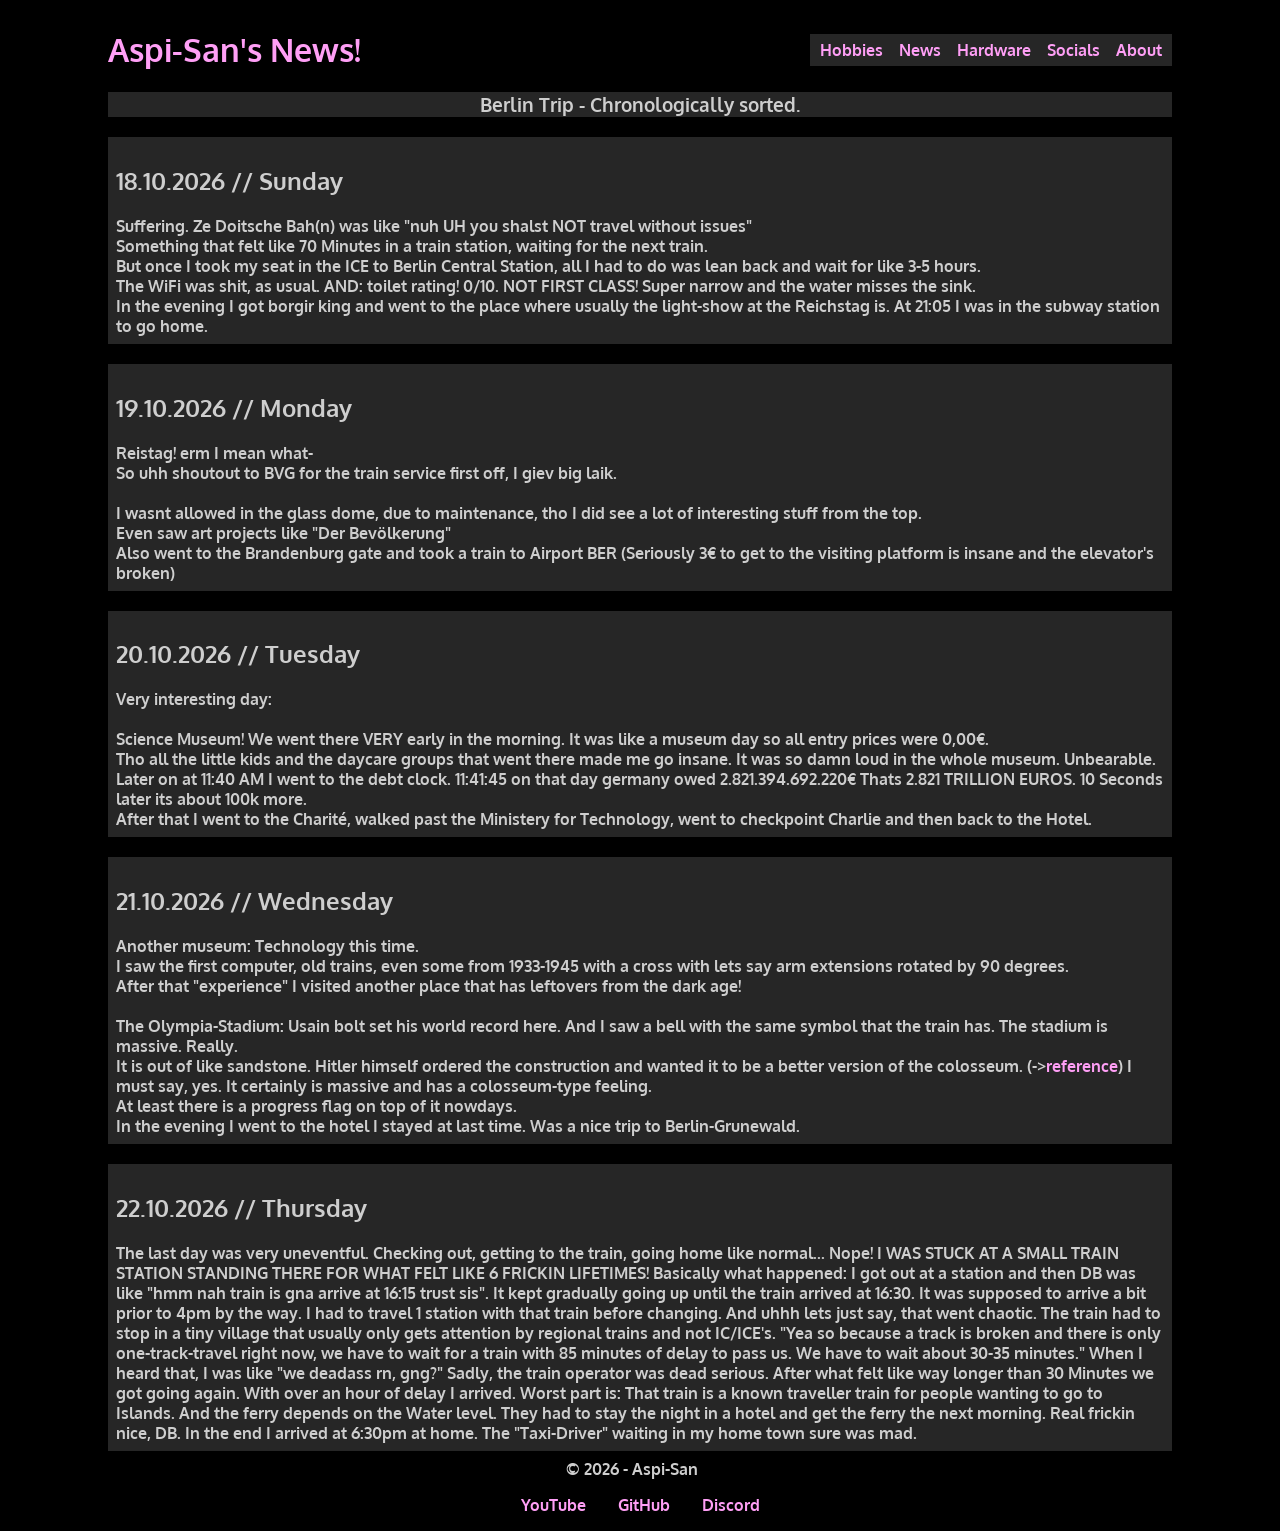
<file: berlintrip.html>
<!DOCTYPE html>
<html>
<head>
  <meta charset="utf-8">
  <link rel="shortcut icon" type="image/x-icon" href="favicon.ico" />
<title>Aspi's News</title>
  <link rel="preconnect" href="https://fonts.googleapis.com">
<link rel="preconnect" href="https://fonts.gstatic.com" crossorigin>
<link href="https://fonts.googleapis.com/css2?family=Oxygen:wght@300;400;700&display=swap" rel="stylesheet">
<link rel="stylesheet" href="style.css">
</head>

<body>
  <div class="navbar">
        <h1 class="headline">
            <a href="index.html">Aspi-San's News!</a><br> <span class="text-highlight"></span>
        </h1>

		<nav class="nav-container">
            <a href="/hobbies.html">Hobbies</a>
            <a href="/news.html">News</a>
            <a href="/hardware.html">Hardware</a>
            <a href="/socials.html">Socials</a>
            <a href="/about.html">About</a>
    </nav>
  </div>
      <div class="top-banner">Berlin Trip - Chronologically sorted.
      </div><br>

<div class=text-container>
    <h2>18.10.2026 // Sunday</h2>
    Suffering. Ze Doitsche Bah(n) was like "nuh UH you shalst NOT travel without issues"<br>
  Something that felt like 70 Minutes in a train station, waiting for the next train.<br>
  But once I took my seat in the ICE to Berlin Central Station, all I had to do was lean back and wait for like 3-5 hours.
	<br>The WiFi was shit, as usual. AND: toilet rating! 0/10. NOT FIRST CLASS! Super narrow and the water misses the sink.
    <br>In the evening I got borgir king and went to the place where usually the light-show at the Reichstag is. At 21:05 I was in the subway station to go home.
  </div><br>

<div class=text-container>
    <h2>19.10.2026 // Monday</h2>
  Reistag! erm I mean what-<br>
  So uhh shoutout to BVG for the train service first off, I giev big laik.<br>
	<br>I wasnt allowed in the glass dome, due to maintenance, tho I did see a lot of interesting stuff from the top.
    <br>Even saw art projects like "Der Bevölkerung"
    <br> Also went to the Brandenburg gate and took a train to Airport BER (Seriously 3€ to get to the visiting platform is insane and the elevator's broken)
  </div><br>

      <div class=text-container>
    <h2>20.10.2026 // Tuesday</h2>
    Very interesting day:<br> <br>
  Science Museum! We went there VERY early in the morning. It was like a museum day so all entry prices were 0,00€.<br>
Tho all the little kids and the daycare groups that went there made me go insane. It was so damn loud in the whole museum. Unbearable.
	<br>Later on at 11:40 AM I went to the debt clock. 11:41:45 on that day germany owed 2.821.394.692.220€ Thats 2.821 TRILLION EUROS. 10 Seconds later its about 100k more.
    <br>After that I went to the Charité, walked past the Ministery for Technology, went to checkpoint Charlie and then back to the Hotel. 
  </div><br>

      <div class=text-container>
    <h2>21.10.2026 // Wednesday</h2>
    Another museum: Technology this time.<br>
  I saw the first computer, old trains, even some from 1933-1945 with a cross with lets say arm extensions rotated by 90 degrees.<br>
  After that "experience" I visited another place that has leftovers from the dark age!<br>
	<br>The Olympia-Stadium: Usain bolt set his world record here. And I saw a bell with the same symbol that the train has. The stadium is massive. Really.
<br>It is out of like sandstone. Hitler himself ordered the construction and wanted it to be a better version of the colosseum. (-><a href="https://en.wikipedia.org/wiki/Olympiastadion_(Berlin)#1936%E2%80%931945:_Olympiastadion">reference</a>) I must say, yes. It certainly is massive and has a colosseum-type feeling.
<br>At least there is a progress flag on top of it nowdays. 
<br>In the evening I went to the hotel I stayed at last time. Was a nice trip to Berlin-Grunewald.  
</div><br>

  <div class=text-container>
    <h2>22.10.2026 // Thursday</h2>
  The last day was very uneventful. Checking out, getting to the train, going home like normal... Nope! I WAS STUCK AT A SMALL TRAIN STATION STANDING THERE FOR WHAT FELT LIKE 6 FRICKIN LIFETIMES!
  Basically what happened: I got out at a station and then DB was like "hmm nah train is gna arrive at 16:15 trust sis". It kept gradually going up until the train arrived at 16:30.
  It was supposed to arrive a bit prior to 4pm by the way. I had to travel 1 station with that train before changing. And uhhh lets just say, that went chaotic.
  The train had to stop in a tiny village that usually only gets attention by regional trains and not IC/ICE's.
  "Yea so because a track is broken and there is only one-track-travel right now, we have to wait for a train with 85 minutes of delay to pass us. We have to wait about 30-35 minutes."
When I heard that, I was like "we deadass rn, gng?" Sadly, the train operator was dead serious. After what felt like way longer than 30 Minutes we got going again. With over an hour of delay I arrived.
Worst part is: That train is a known traveller train for people wanting to go to Islands.
And the ferry depends on the Water level. They had to stay the night in a hotel and get the ferry the next morning. Real frickin nice, DB. In the end I arrived at 6:30pm at home. The "Taxi-Driver" waiting in my home town sure was mad.
</div>
      <div class="legal-content">
        <span class="legal-text">© 2026 - Aspi-San</span>
		</div>
		<div class="bottom-links">
		<a href="https://youtube.com/@theaspihd">YouTube</a>		<a href="https://github.com/theaspihd">GitHub</a>		<a href="https://discord.gg/va78N5ZBV3">Discord</a>
    </div>
</body>

</html>
</file>
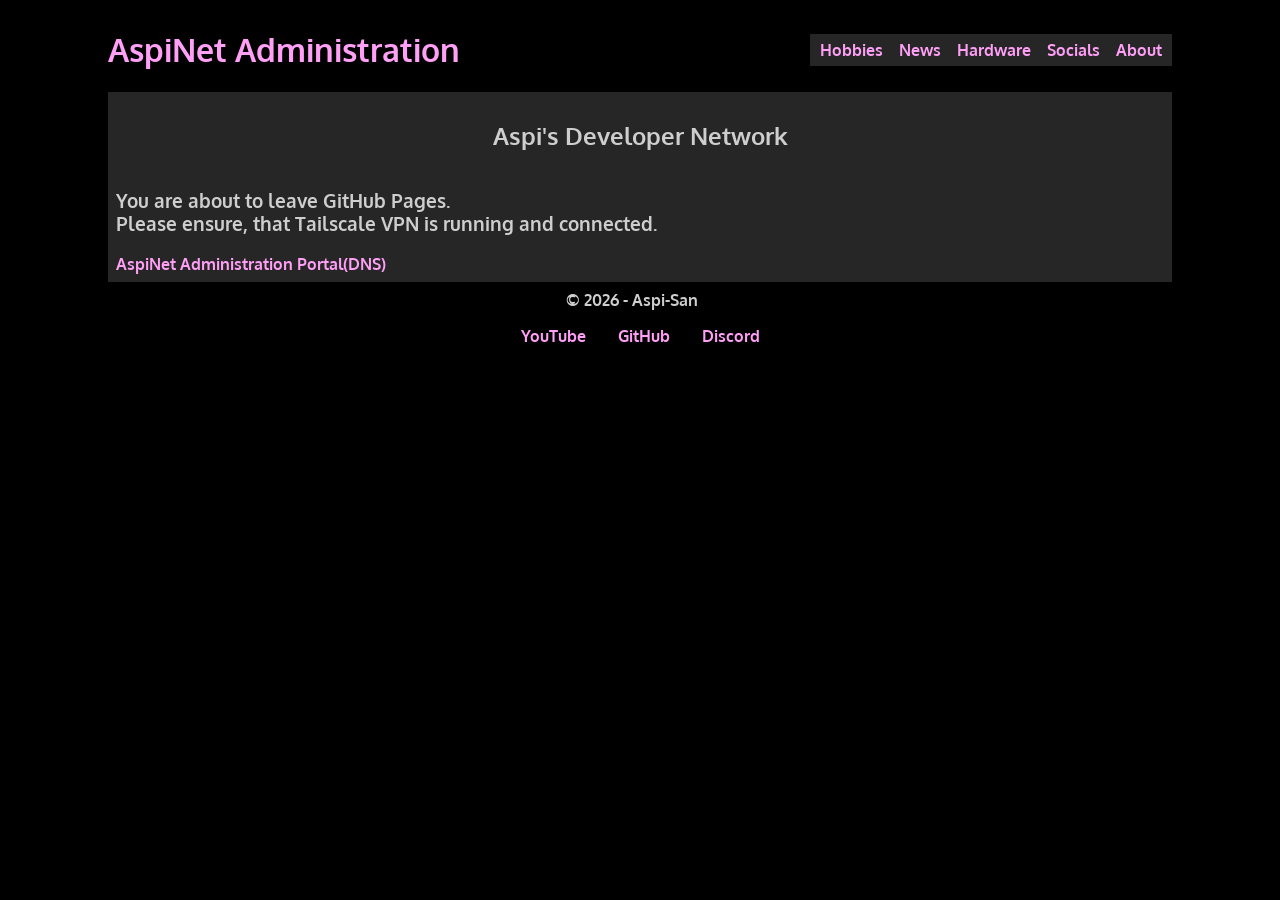
<file: devnet.html>
<!DOCTYPE html>
<html>
<head>
    <meta charset="utf-8">
  <link rel="shortcut icon" type="image/x-icon" href="favicon.ico" />
<title>AspiNet</title>
  <link rel="preconnect" href="https://fonts.googleapis.com">
<link rel="preconnect" href="https://fonts.gstatic.com" crossorigin>
<link href="https://fonts.googleapis.com/css2?family=Oxygen:wght@300;400;700&display=swap" rel="stylesheet">
<link rel="stylesheet" href="style.css">
  <script>
  function updateClock() {
    const now = new Date();
    document.getElementById('live-clock').innerHTML = now.toLocaleTimeString();
  }
  setInterval(updateClock, 100);
</script>
</head>

<body>
  <div class="navbar">
        <h1 class="headline">
            <a href="index.html">AspiNet Administration</a><br> <span class="text-highlight"></span>
        </h1>

        <div>
		<nav class="nav-container">
            <a href="/hobbies.html">Hobbies</a>
            <a href="/news.html">News</a>
            <a href="/hardware.html">Hardware</a>
            <a href="/socials.html">Socials</a>
            <a href="/about.html">About</a>
        </nav>
		</div>
          
        </div>
    </div>
	<div class=text-container>
  <div class=center-me>
    <h2>Aspi's Developer Network</h2>
	</div>
    <h3>You are about to leave GitHub Pages.
    <br>Please ensure, that Tailscale VPN is running and connected.</h3>
    <a href="https://aspi10iotenterpriseltsc.tail7cc8c8.ts.net/">AspiNet Administration Portal(DNS)</a><br>
	  </div>
      <div class="legal-content">
        <span class="legal-text">© 2026 - Aspi-San</div></span>
		</div>
		<div class="bottom-links">
		<a href="https://youtube.com/@theaspihd">YouTube</a>		<a href="https://github.com/theaspihd">GitHub</a>		<a href="https://discord.gg/va78N5ZBV3">Discord</a>
    </div>
</body>

</html>
</file>
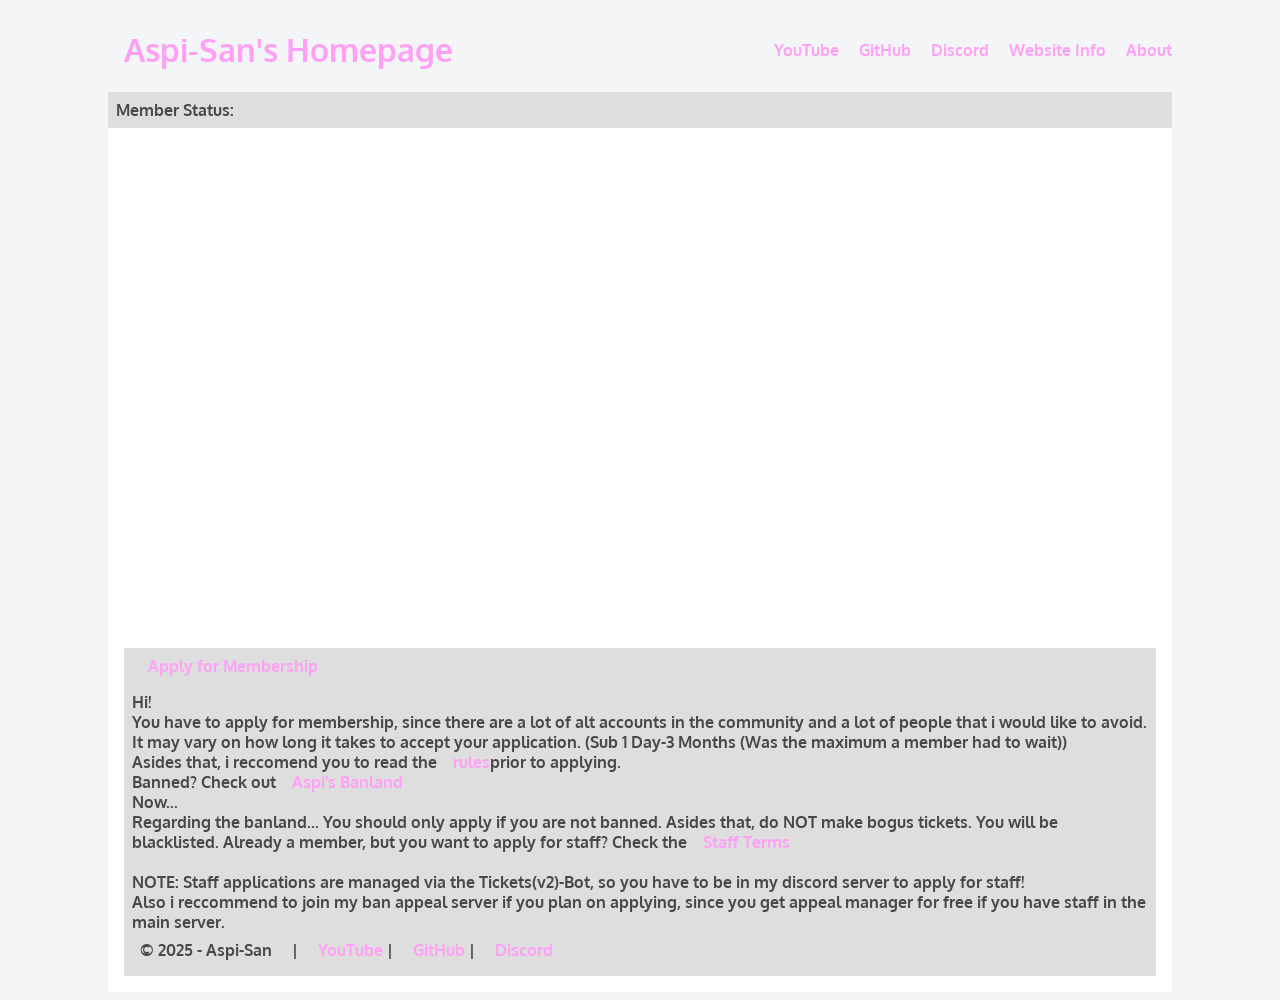
<file: Discord.html>
<!DOCTYPE html>
<html>
<head>
  <link rel="shortcut icon" type="image/x-icon" href="favicon.ico" />
<title>Discord Server</title>
  <link rel="preconnect" href="https://fonts.googleapis.com">
<link rel="preconnect" href="https://fonts.gstatic.com" crossorigin>
<link href="https://fonts.googleapis.com/css2?family=Oxygen:wght@300;400;700&display=swap" rel="stylesheet">
  <style>

    body { 
      font-family: "Oxygen", sans-serif;
      background-color: #F3F5F6;
      padding-left: 100px;
      padding-right: 100px;
  .oxygen-light {
  font-family: "Oxygen", sans-serif;
  font-weight: 300;
  font-style: normal;
}

.oxygen-regular {
  font-family: "Oxygen", sans-serif;
  font-weight: 400;
  font-style: normal;
}

.oxygen-bold {
  font-family: "Oxygen", sans-serif;
  font-weight: 700;
  font-style: normal;
}
        
        .header-image {
            width: 100%;
            height: 100%;
            object-fit: cover;
            object-position: 50% 15%;
            display: block;
        }
        
        .headline {
            color: #831D17;
            flex: 1;
        }
        
        .image-container {
            background-color: white;
            padding: 16px;
        }
        
        .navbar {
          font-family: "Oxygen", sans-serif;
            display: flex;
            justify-content: space-between;
            align-items: center;
        }
        
        a {
            color: #ff9ff6;
            text-decoration: none;
            margin-left: 16px;
            font-weight: 700;
        }
        
        a:hover {
            text-decoration: underline;
        }
        
        .text-highlight {
            color: #484846;
            font-size: 47px;
        }
        
        .text-container {
            background-color: #DEDEDE;
            padding: 8px;
            color: #484846;
            font-weight: 600;
        }
        
        .maps-container {
            margin-top: 16px;
            display: flex;
            justify-content: space-between;
        }
        
        .maps-right {
            margin-left: 16px;
            width: 30%;
        }
        
        .maps-frame {
            border: 0;
            height: 350px;
            width: 70%;
        }
        
        .legal-content {
            padding: 8px;
        }
        
        .legal-text {
            margin-right: 16px;
        }

    }
  
  </style>
</head>

<body>
  <div class="navbar">
        <h1 class="headline">
            <a href="index.html">Aspi-San's Homepage</a><br> <span class="text-highlight"></span>
        </h1>

        <div>
            <a href="https://youtube.com/@theaspihd">YouTube</a>
            <a href="https://github.com/theaspihd">GitHub</a>
            <a href="/Discord.html">Discord</a>
            <a href="/info.html">Website Info</a>
            <a href="/about.html">About</a>
          
        </div>
    </div>
  <div class=text-container>
    Member Status:
  </div>
      <div class="image-container">
        <iframe src="https://discord.com/widget?id=1336049700763205642&theme=dark" width="100%" height="500px" allowtransparency="true" frameborder="0" sandbox="allow-popups allow-popups-to-escape-sandbox allow-same-origin allow-scripts"></iframe>

        <div class="text-container">
            <a href="https://discord.gg/sAWXt3bf9Y">Apply for Membership</a>
        </div>
<div class="text-container">
  Hi! <br>
  You have to apply for membership, since there are a lot of alt accounts in the community and a lot of people that i would like to avoid.<br>
  It may vary on how long it takes to accept your application. (Sub 1 Day-3 Months (Was the maximum a member had to wait))<br>
  Asides that, i reccomend you to read the<a href="/rules.html">rules</a>prior to applying.<br>
  Banned? Check out<a href="https://discord.gg/MnYzxvF4Wg">Aspi's Banland</a> <br>
  Now...<br>
  Regarding the banland... You should only apply if you are not banned. Asides that, do NOT make bogus tickets. You will be blacklisted.
  Already a member, but you want to apply for staff? Check the<a href="/staff.html">Staff Terms</a><br>
  <br>
  NOTE: Staff applications are managed via the Tickets(v2)-Bot, so you have to be in my discord server to apply for staff!<br>
  Also i reccommend to join my ban appeal server if you plan on applying, since you get appeal manager for free if you have staff in the main server.
  
      <div class="legal-content">
        <span class="legal-text">© 2025 - Aspi-San</span> | <a href="https://youtube.com/@theaspihd">YouTube</a> | <a href="https://github.com/@theaspihd">GitHub</a> | <a href="https://discord.gg/sAWXt3bf9Y">Discord</a>
    </div>
</body>

</html>
</file>
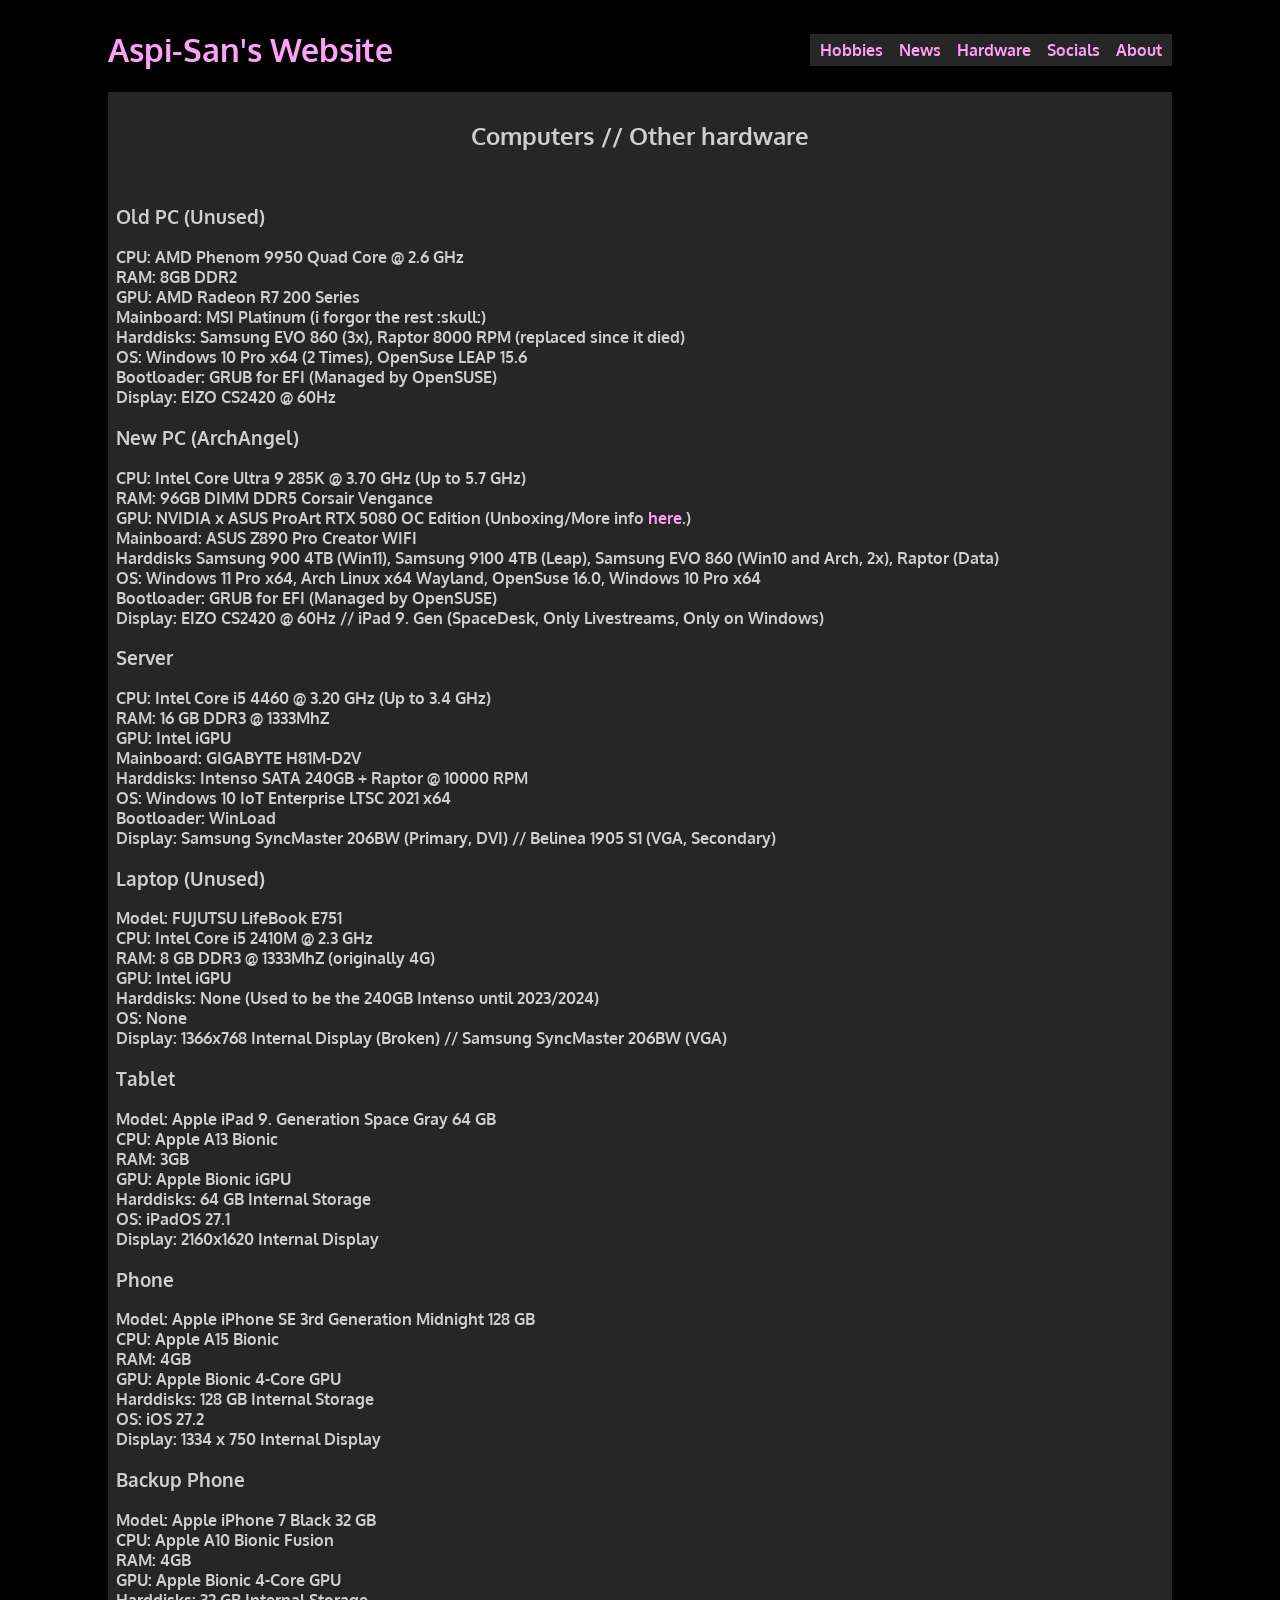
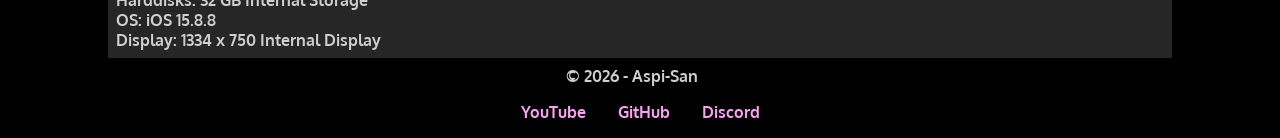
<file: hardware.html>
<!DOCTYPE html>
<html>
<head>
  <link rel="shortcut icon" type="image/x-icon" href="favicon.ico" />
<title>Aspi-San's Website</title>
  <link rel="preconnect" href="https://fonts.googleapis.com">
<link rel="preconnect" href="https://fonts.gstatic.com" crossorigin>
<link href="https://fonts.googleapis.com/css2?family=Oxygen:wght@300;400;700&display=swap" rel="stylesheet">
<link rel="stylesheet" href="style.css">
  <script>
  function updateClock() {
    const now = new Date();
    document.getElementById('live-clock').innerHTML = now.toLocaleTimeString();
  }
  // Update the clock every 1000 milliseconds (1 second)
  setInterval(updateClock, 100);
</script>
</head>

<body>
  <div class="navbar">
        <h1 class="headline">
            <a href="index.html">Aspi-San's Website</a><br> <span class="text-highlight"></span>
        </h1>

		<nav class="nav-container">
            <a href="/hobbies.html">Hobbies</a>
            <a href="/news.html">News</a>
            <a href="/hardware.html">Hardware</a>
            <a href="/socials.html">Socials</a>
            <a href="/about.html">About</a>
    </nav>
			</div>
          
    </div>
	<div class=text-container>
  <div class=center-me>
    <h2>Computers // Other hardware</h2>
	</div>
	</div>
    <div class=text-container>
<h3>Old PC (Unused)</h3>
CPU: AMD Phenom 9950 Quad Core @ 2.6 GHz<br>
RAM: 8GB DDR2<br>
GPU: AMD Radeon R7 200 Series<br>
Mainboard: MSI Platinum (i forgor the rest :skull:)<br>
Harddisks: Samsung EVO 860 (3x), Raptor 8000 RPM (replaced since it died)<br>
OS: Windows 10 Pro x64 (2 Times), OpenSuse LEAP 15.6<br>
Bootloader: GRUB for EFI (Managed by OpenSUSE)<br>
Display: EIZO CS2420 @ 60Hz
<h3>New PC (ArchAngel)</h3>
CPU: Intel Core Ultra 9 285K @ 3.70  GHz (Up to 5.7 GHz)<br>
RAM: 96GB DIMM DDR5 Corsair Vengance<br>
GPU: NVIDIA x ASUS ProArt RTX 5080 OC Edition (Unboxing/More info <a href="https://www.youtube.com/watch?v=FKhkJeDs1Ik">here</a>.) <br>
Mainboard: ASUS Z890 Pro Creator WIFI<br>
Harddisks Samsung 900 4TB (Win11), Samsung 9100 4TB (Leap), Samsung EVO 860 (Win10 and Arch, 2x), Raptor (Data)<br>
OS: Windows 11 Pro x64, Arch Linux x64 Wayland, OpenSuse 16.0, Windows 10 Pro x64<br>
Bootloader: GRUB for EFI (Managed by OpenSUSE)<br>
Display: EIZO CS2420 @ 60Hz // iPad 9. Gen (SpaceDesk, Only Livestreams, Only on Windows)
<h3>Server</h3>
CPU: Intel Core i5 4460 @ 3.20 GHz (Up to 3.4 GHz)<br>
RAM: 16 GB DDR3 @ 1333MhZ<br>
GPU: Intel iGPU<br>
Mainboard: GIGABYTE H81M-D2V<br>
Harddisks: Intenso SATA 240GB +  Raptor @ 10000 RPM<br>
OS: Windows 10 IoT Enterprise LTSC 2021 x64<br>
Bootloader: WinLoad<br>
Display: Samsung SyncMaster 206BW (Primary, DVI) // Belinea 1905 S1 (VGA, Secondary)
<h3>Laptop (Unused)</h3>
Model: FUJUTSU LifeBook E751<br>
CPU: Intel Core i5 2410M @ 2.3 GHz<br>
RAM: 8 GB DDR3 @ 1333MhZ (originally 4G)<br>
GPU: Intel iGPU<br>
Harddisks: None (Used to be the 240GB Intenso until 2023/2024)<br>
OS: None<br>
Display: 1366x768 Internal Display (Broken) // Samsung SyncMaster 206BW (VGA)
<h3>Tablet</h3>
Model: Apple iPad 9. Generation Space Gray 64 GB<br>
CPU: Apple A13 Bionic<br>
RAM: 3GB<br>
GPU: Apple Bionic iGPU<br>
Harddisks: 64 GB Internal Storage<br>
OS: iPadOS 27.1<br>
Display: 2160x1620 Internal Display
<h3>Phone</h3>
Model: Apple iPhone SE 3rd Generation Midnight 128 GB<br>
CPU: Apple A15 Bionic<br>
RAM: 4GB<br>
GPU: Apple Bionic 4-Core GPU <br>
Harddisks: 128 GB Internal Storage<br>
OS: iOS 27.2<br>
Display: 1334 x 750 Internal Display
<h3>Backup Phone</h3>
Model: Apple iPhone 7 Black 32 GB<br>
CPU: Apple A10 Bionic Fusion<br>
RAM: 4GB<br>
GPU: Apple Bionic 4-Core GPU <br>
Harddisks: 32 GB Internal Storage<br>
OS: iOS 15.8.8<br>
Display: 1334 x 750 Internal Display



	  </div>
      <div class="legal-content">
        <span class="legal-text">© 2026 - Aspi-San</div></span>
		</div>
		<div class="bottom-links">
		<a href="https://youtube.com/@theaspihd">YouTube</a>		<a href="https://github.com/theaspihd">GitHub</a>		<a href="https://discord.gg/va78N5ZBV3">Discord</a>
    </div>
</body>

</html>
</file>
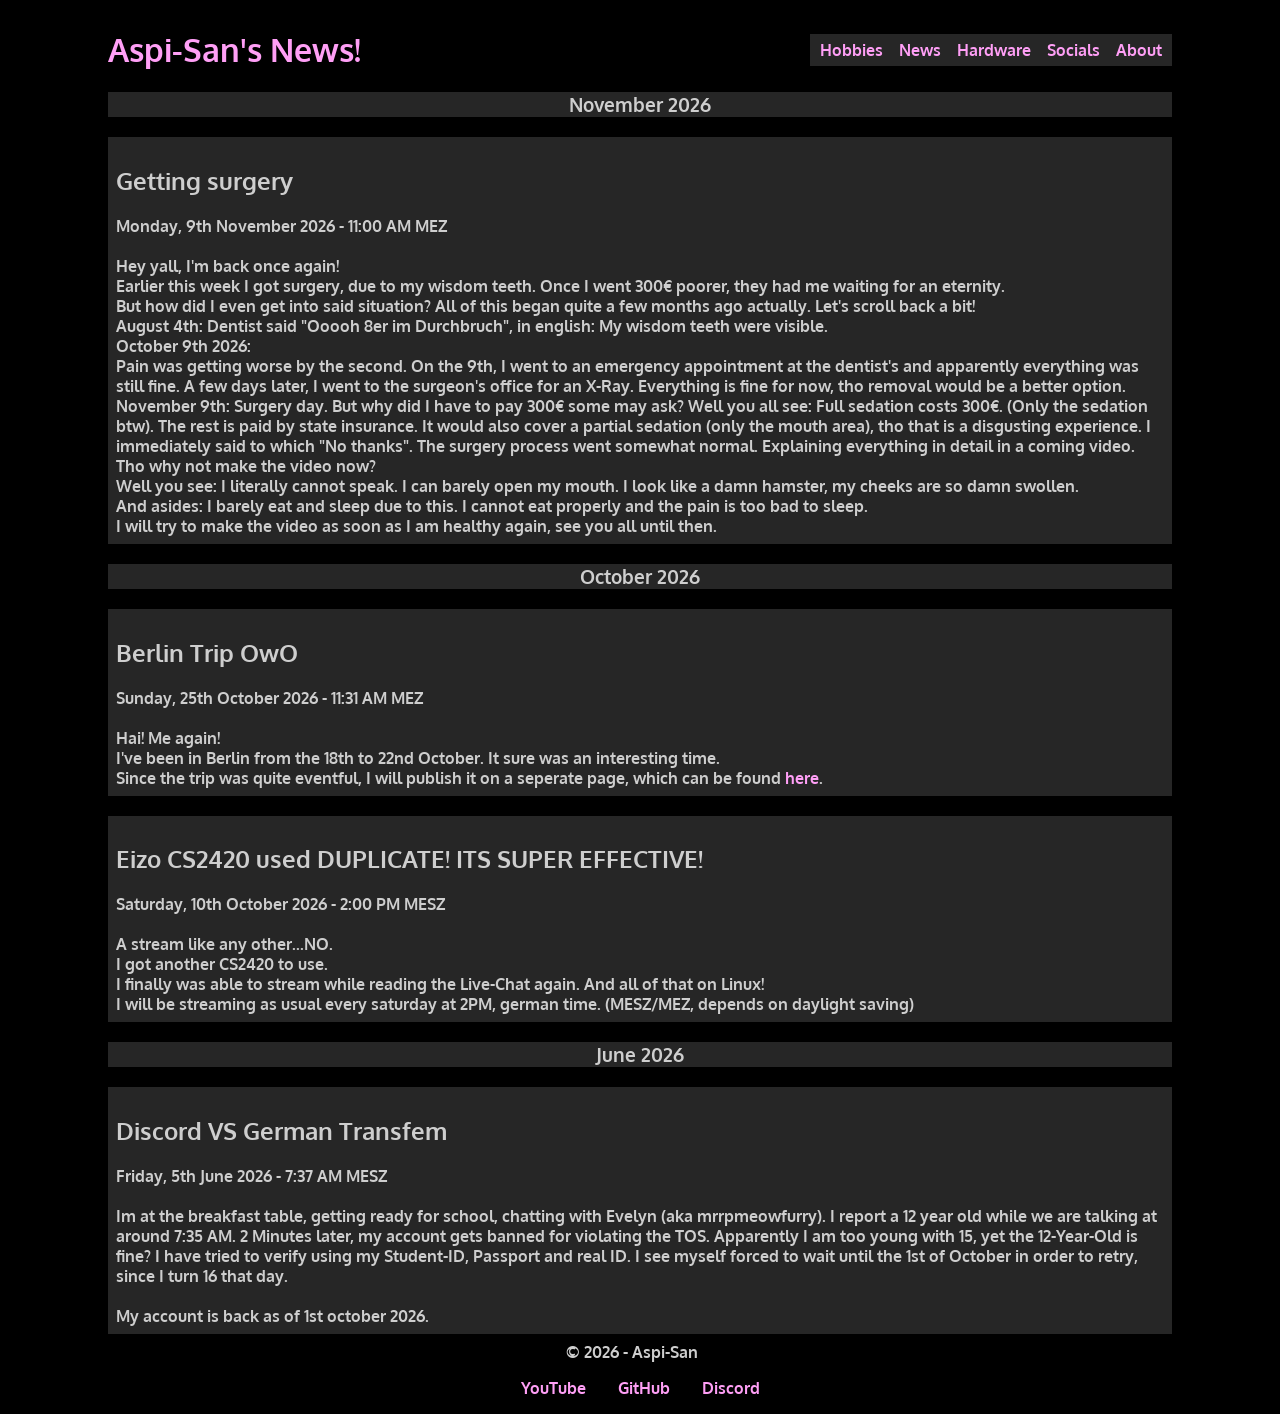
<file: news.html>
<!DOCTYPE html>
<html>
<head>
  <meta charset="utf-8">
  <link rel="shortcut icon" type="image/x-icon" href="favicon.ico" />
<title>Aspi's News</title>
  <link rel="preconnect" href="https://fonts.googleapis.com">
<link rel="preconnect" href="https://fonts.gstatic.com" crossorigin>
<link href="https://fonts.googleapis.com/css2?family=Oxygen:wght@300;400;700&display=swap" rel="stylesheet">
<link rel="stylesheet" href="style.css">
</head>

<body>
  <div class="navbar">
        <h1 class="headline">
            <a href="index.html">Aspi-San's News!</a><br> <span class="text-highlight"></span>
        </h1>

		<nav class="nav-container">
            <a href="/hobbies.html">Hobbies</a>
            <a href="/news.html">News</a>
            <a href="/hardware.html">Hardware</a>
            <a href="/socials.html">Socials</a>
            <a href="/about.html">About</a>
    </nav>
  </div>

  <div class="top-banner">November 2026
      </div><br>

      <div class=text-container>
    <h2>Getting surgery</h2>
    Monday, 9th November 2026 - 11:00 AM MEZ<br> <br>
  Hey yall, I'm back once again!<br>
  Earlier this week I got surgery, due to my wisdom teeth. Once I went 300€ poorer, they had me waiting for an eternity.
	<br>But how did I even get into said situation? All of this began quite a few months ago actually. Let's scroll back a bit!<br>
  August 4th: Dentist said "Ooooh 8er im Durchbruch", in english: My wisdom teeth were visible. <br>
  October 9th 2026: <br>
  Pain was getting worse by the second. On the 9th, I went to an emergency appointment at the dentist's and apparently everything was still fine.
  A few days later, I went to the surgeon's office for an X-Ray. Everything is fine for now, tho removal would be a better option.
  <br>November 9th: Surgery day. But why did I have to pay 300€ some may ask? Well you all see:
  Full sedation costs 300€. (Only the sedation btw). The rest is paid by state insurance. It would also cover a partial sedation (only the mouth area), tho that is a disgusting experience.
  I immediately said to which "No thanks". The surgery process went somewhat normal. Explaining everything in detail in a coming video. Tho why not make the video now?
  <br> Well you see: I literally cannot speak. I can barely open my mouth. I look like a damn hamster, my cheeks are so damn swollen.
  <br> And asides: I barely eat and sleep due to this. I cannot eat properly and the pain is too bad to sleep.
  <br> I will try to make the video as soon as I am healthy again, see you all until then.
  </div><br>

      <div class="top-banner">October 2026
      </div><br>

      <div class=text-container>
    <h2>Berlin Trip OwO</h2>
    Sunday, 25th October 2026 - 11:31 AM MEZ<br> <br>
  Hai! Me again!<br>
  I've been in Berlin from the 18th to 22nd October. It sure was an interesting time.
	<br>Since the trip was quite eventful, I will publish it on a seperate page, which can be found <a href="/berlintrip.html">here</a>.
  </div><br>

      <div class=text-container>
    <h2>Eizo CS2420 used DUPLICATE! ITS SUPER EFFECTIVE!</h2>
    Saturday, 10th October 2026 - 2:00 PM MESZ<br> <br>
  A stream like any other...NO.<br>
  I got another CS2420 to use.
	<br>I finally was able to stream while reading the Live-Chat again. And all of that on Linux!
<br>I will be streaming as usual every saturday at 2PM, german time. (MESZ/MEZ, depends on daylight saving)
  </div><br>

  <div class="top-banner">June 2026</div><br>

  <div class=text-container>
    <h2>Discord VS German Transfem</h2>
    Friday, 5th June 2026 - 7:37 AM MESZ<br> <br>
    Im at the breakfast table, getting ready for school, chatting with Evelyn (aka mrrpmeowfurry).
	I report a 12 year old while we are talking at around 7:35 AM. 2 Minutes later, my account gets banned for violating the TOS.
	Apparently I am too young with 15, yet the 12-Year-Old is fine? I have tried to verify using my Student-ID, Passport and real ID.
	I see myself forced to wait until the 1st of October in order to retry, since I turn 16 that day.
	
	<br><br>My account is back as of 1st october 2026.
  </div>
	  </div>
      <div class="legal-content">
        <span class="legal-text">© 2026 - Aspi-San</div></span>
		</div>
		<div class="bottom-links">
		<a href="https://youtube.com/@theaspihd">YouTube</a>		<a href="https://github.com/theaspihd">GitHub</a>		<a href="https://discord.gg/va78N5ZBV3">Discord</a>
    </div>
</body>

</html>
</file>
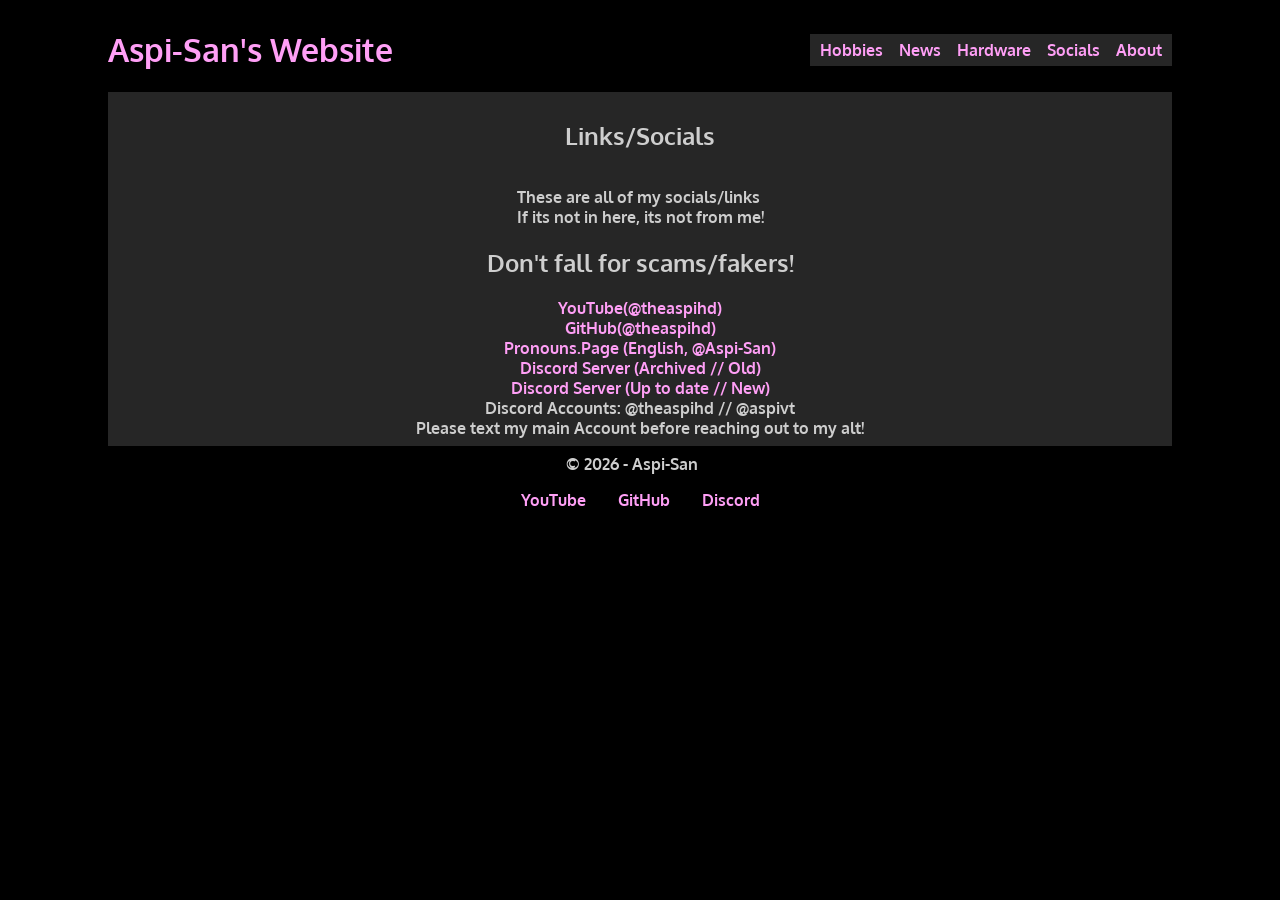
<file: socials.html>
<!DOCTYPE html>
<html>
<head>
  <meta charset="utf-8">
  <link rel="shortcut icon" type="image/x-icon" href="favicon.ico" />
<title>Aspi-San's Website</title>
  <link rel="preconnect" href="https://fonts.googleapis.com">
<link rel="preconnect" href="https://fonts.gstatic.com" crossorigin>
<link href="https://fonts.googleapis.com/css2?family=Oxygen:wght@300;400;700&display=swap" rel="stylesheet">
<link rel="stylesheet" href="style.css">
  <script>
  function updateClock() {
    const now = new Date();
    document.getElementById('live-clock').innerHTML = now.toLocaleTimeString();
  }
  // Update the clock every 1000 milliseconds (1 second)
  setInterval(updateClock, 100);
</script>
</head>

<body>
  <div class="navbar">
        <h1 class="headline">
            <a href="index.html">Aspi-San's Website</a><br> <span class="text-highlight"></span>
        </h1>

        <div>
		<nav class="nav-container">
            <a href="/hobbies.html">Hobbies</a>
            <a href="/news.html">News</a>
            <a href="/hardware.html">Hardware</a>
            <a href="/socials.html">Socials</a>
            <a href="/about.html">About</a>
    </nav>
			</div>
          
        </div>
    </div>
	<div class=text-container>
  <div class=center-me>
    <h2>Links/Socials</h2>
	</div>
	</div>
    <div class=text-container>
	<div class="center-me">
      These are all of my socials/links<br>
      If its not in here, its not from me! <br>
      </div><div class="center-me">
      <h2>Don't fall for scams/fakers!<br></h2>
	  </div>
	  <div class="center-me">
      <a href="https://youtube.com/@theaspihd">YouTube(@theaspihd)</a>
      </div><div class="center-me">
	  <a href="https://github.com/theaspihd">GitHub(@theaspihd)</a>
    </div><div class="center-me">
      <a href="https://en.pronouns.page/@Aspi-San">Pronouns.Page (English, @Aspi-San)</a>
      </div><div class="center-me">
      <a href="https://discord.gg/sAWXt3bf9Y">Discord Server (Archived // Old)</a>
      </div><div class="center-me">
      <a href="https://discord.gg/va78N5ZBV3">Discord Server (Up to date // New)</a>
      </div>
      <div class="center-me">Discord Accounts: @theaspihd // @aspivt</div>
      <div class="center-me">Please text my main Account before reaching out to my alt!</div>
	  </div>
      <div class="legal-content">
        <span class="legal-text">© 2026 - Aspi-San</div></span>
		</div>
		<div class="bottom-links">
		<a href="https://youtube.com/@theaspihd">YouTube</a>		<a href="https://github.com/theaspihd">GitHub</a>		<a href="https://discord.gg/va78N5ZBV3">Discord</a>
    </div>
</body>

</html>
</file>
<file: style.css>
body { 
      font-family: "Oxygen", sans-serif;
      background-color: black;
      padding-left: 100px;
      padding-right: 100px;
  .oxygen-light {
  font-family: "Oxygen", sans-serif;
  font-weight: 300;
  font-style: normal;
}

.oxygen-regular {
  font-family: "Oxygen", sans-serif;
  font-weight: 400;
  font-style: normal;
}

.oxygen-bold {
  font-family: "Oxygen", sans-serif;
  font-weight: 700;
  font-style: normal;
}
        
        .header-image {
            width: 100%;
            height: 100%;
            object-fit: cover;
            object-position: 50% 15%;
            display: block;
        }
        
        .headline {
            color: #F2F2F2;
            flex: 1;
        }
        
        .image-container {
            background-color: white;
            padding: 16px;
        }
        
        .navbar {
          font-family: "Oxygen", sans-serif;
            display: flex;
            justify-content: space-between;
            align-items: center;
        }
        .nav-container {
          font-family: "Oxygen", sans-serif;
            display: flex;
            justify-content: space-between;
            align-items: center;
            gap: 16px;
            background-color: #262626;
            padding-left: 10px;
            padding-right: 10px;
            padding-top: 6px;
            padding-bottom: 6px;
        }
        
        a {
            color: #ff9ff6;
            text-decoration: none;
            /* margin-left: 16px;*/
            font-weight: 700;
        }
        
        a:hover {
            text-decoration: underline;
        }
        
        .text-highlight {
            color: #CECECE;
            font-size: 47px;
        }
        
        .text-container {
            background-color: #262626;
            padding: 8px;
            color: #CECECE;
            font-weight: 600;
        }
        
        .center-me {
            display: flex;
            justify-content: center;
        }
        .right-me {
            display: flex;
            justify-content: right;
        }
        
        .maps-right {
            margin-left: 16px;
            width: 30%;
        }
        
        .maps-frame {
            border: 0;
            height: 350px;
            width: 70%;
        }
        
        .legal-content {
            padding: 8px;
			justify-content: center;
			display: flex;
        }
        
        .legal-text {
            margin-right: 16px;
            color: #CECECE;
            font-weight: 1000;
            display: flex;
            justify-content: center;
            text-emphasis-color: green;
        }
		.bottom-links {
			padding: 8px;
			justify-content: center;
			gap: 32px;
			display: flex;
			flex-wrap: wrap;
		}
        .live-clock {
        color: white;
        }
        .info {
            justify-content: left;
            display: flex;
        }
        .top-banner {
            background-color: #262626;
            padding: 0px;
            color: #CECECE;
            font-weight: 800;
            justify-content: center;
            display: flex;
            font-size: larger;
        }
        .container {
            display: grid;
            grid-template-columns: auto auto auto auto auto;
            padding: 0px;
        }
        .container div {
            border: 1px solid white;
            padding: 10px;
            font-size: 20px;
            text-align: center;
            color: white;
            background-color: #262626;
        }
}
</file>
